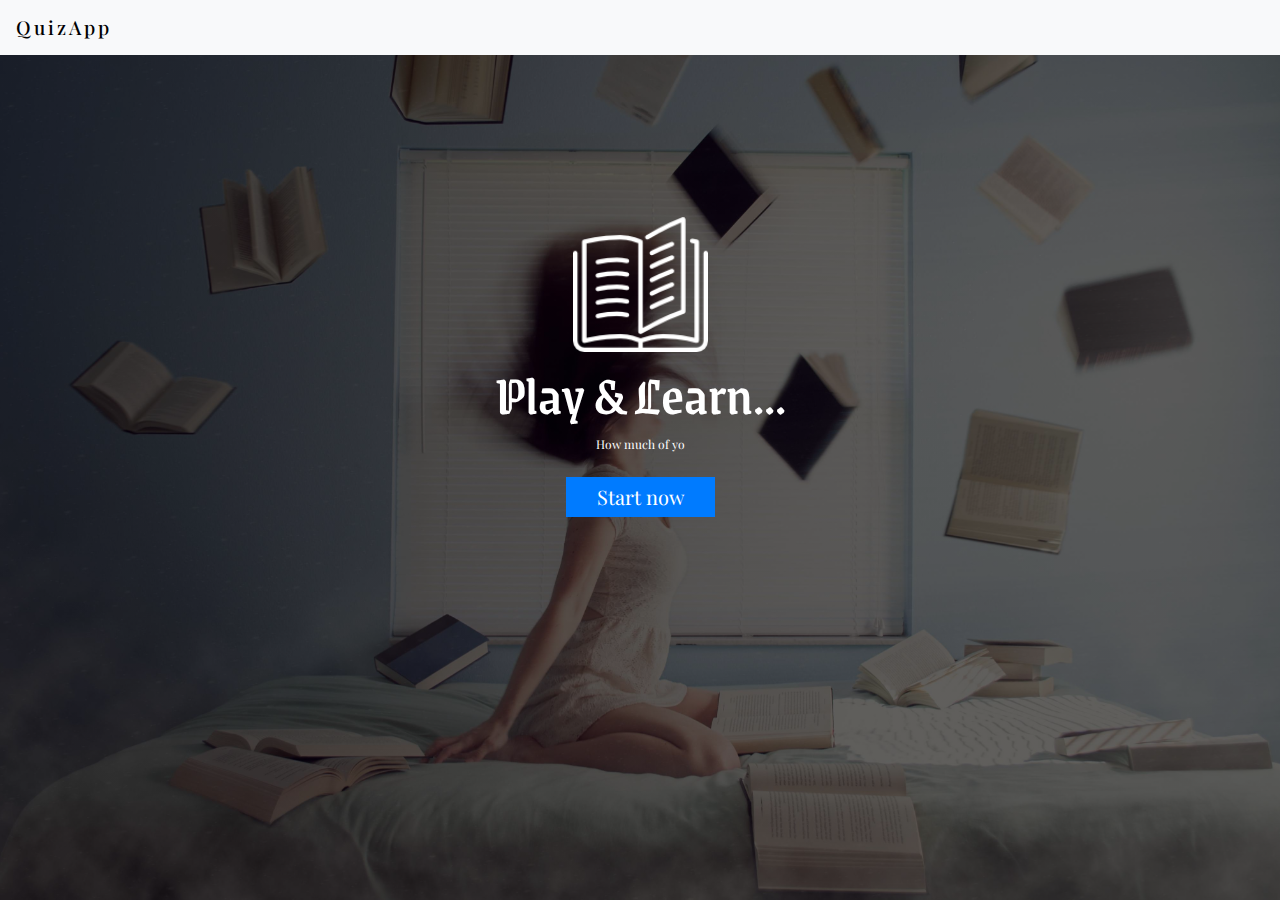
<file: index.html>
<!DOCTYPE html>
<html lang="en">

<head>
	<meta charset="UTF-8">
	<meta name="viewport" content="width=device-width, initial-scale=1.0">
	<title>Quiz_App</title>
	<link rel="stylesheet" href="https://stackpath.bootstrapcdn.com/bootstrap/4.3.1/css/bootstrap.min.css"
		integrity="sha384-ggOyR0iXCbMQv3Xipma34MD+dH/1fQ784/j6cY/iJTQUOhcWr7x9JvoRxT2MZw1T" crossorigin="anonymous">
	<link rel="stylesheet" href="https://cdnjs.cloudflare.com/ajax/libs/animate.css/4.0.0/animate.min.css" />
	<link rel="stylesheet" href="./css/index-style.css">
</head>

<body>

	<div class="container-fluid welcome-page">

		<nav class="navbar bg-light">
			<span class="navbar-brand mb-0 h1">QuizApp</span>
		</nav>

		<div class='row'>

			<div class="col-lg-3"></div>

			<div class="col-lg-6 quiz-welcome">
				<img src="./assets/01.png">
				<h2 class="mt-2">Play & Learn...</h2>
				<p class="lead-p">
					<span id="typer"></span><br>
					<span id="typer2"></span>
				</p>
				<a href="./pages/category.html" role="button" aria-pressed="true"
					class="btn btn-primary btn-lg mt-2 animate__animated animate__heartBeat animate__delay-5s animate__repeat-2">
					Start now
				</a>
			</div>

			<div class="col-lg-3"></div>

		</div>
	</div>

	<script src="https://code.jquery.com/jquery-3.3.1.slim.min.js"
		integrity="sha384-q8i/X+965DzO0rT7abK41JStQIAqVgRVzpbzo5smXKp4YfRvH+8abtTE1Pi6jizo"
		crossorigin="anonymous"></script>
	<script src="https://cdnjs.cloudflare.com/ajax/libs/popper.js/1.14.7/umd/popper.min.js"
		integrity="sha384-UO2eT0CpHqdSJQ6hJty5KVphtPhzWj9WO1clHTMGa3JDZwrnQq4sF86dIHNDz0W1"
		crossorigin="anonymous"></script>
	<script src="https://stackpath.bootstrapcdn.com/bootstrap/4.3.1/js/bootstrap.min.js"
		integrity="sha384-JjSmVgyd0p3pXB1rRibZUAYoIIy6OrQ6VrjIEaFf/nJGzIxFDsf4x0xIM+B07jRM"
		crossorigin="anonymous"></script>
	<script src="./js/index-script.js"></script>
</body>

</html>
</file>
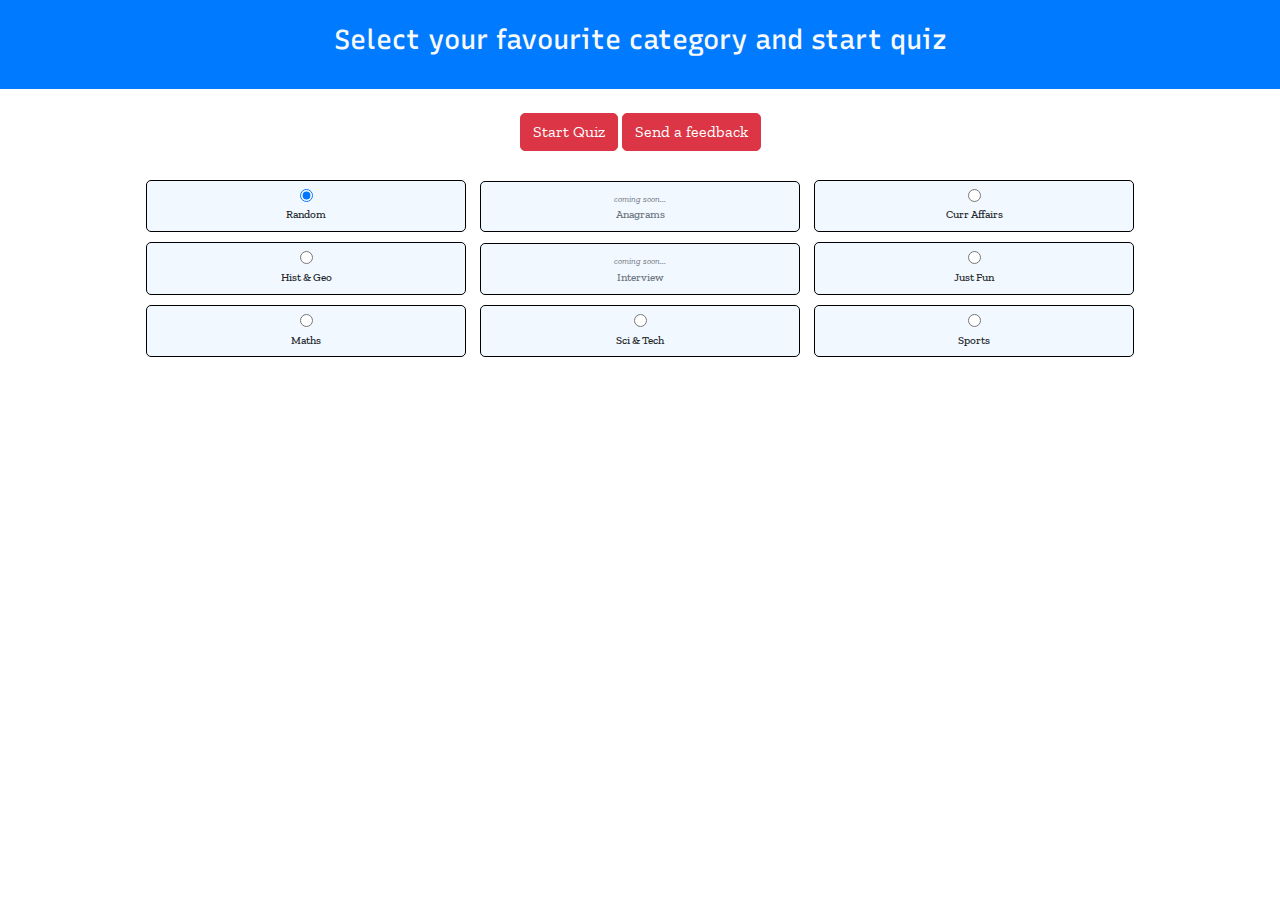
<file: pages/category.html>
<!DOCTYPE html>
<html lang="en">

<head>
    <meta charset="UTF-8">
    <meta name="viewport" content="width=device-width, initial-scale=1.0">
    <title>Category_Page</title>
    <link rel="stylesheet" href="https://stackpath.bootstrapcdn.com/bootstrap/4.3.1/css/bootstrap.min.css"
        integrity="sha384-ggOyR0iXCbMQv3Xipma34MD+dH/1fQ784/j6cY/iJTQUOhcWr7x9JvoRxT2MZw1T" crossorigin="anonymous">
    <link rel="stylesheet" href="../css/category-style.css">
    <link rel="stylesheet" href="https://cdnjs.cloudflare.com/ajax/libs/animate.css/4.0.0/animate.min.css" />
</head>

<body>

    <div class="container-fluid category-page p-0">

        <div class="bg-primary p-4">
            <h5 class="text-light mx-auto">Select your favourite category and start quiz</h5>
        </div>

        <a href="./random.html" class="btn btn-danger btn-md start-now mt-4" role="button" aria-pressed="true">
            Start Quiz
        </a>
        <button type="button" class="btn btn-md btn-danger btn-md mt-4 feedback" data-toggle="modal"
            data-target="#exampleModalLong">
            Send a feedback
        </button>

        <div class="mt-4">
            <label class="category-divs">
                <input type="radio" name="quiz" value="random" checked><br>
                Random
            </label>

            <label class="category-divs text-muted">
                <small><em>coming soon...</em></small><br>
                <!-- <input type="radio" name="quiz" value="anagram"><br> -->
                Anagrams
            </label>

            <label class="category-divs">
                <input type="radio" name="quiz" value="current-affairs"><br>
                Curr Affairs
            </label>

            <label class="category-divs">
                <input type="radio" name="quiz" value="hist-geo"><br>
                Hist & Geo
            </label>

            <label class="category-divs text-muted">
                <small><em>coming soon...</em></small><br>
                <!-- <input type="radio" name="quiz" value="interview"><br> -->
                Interview
            </label>

            <label class="category-divs">
                <input type="radio" name="quiz" value="just-fun"><br>
                Just Fun
            </label>

            <label class="category-divs">
                <input type="radio" name="quiz" value="maths"><br>
                Maths
            </label>

            <label class="category-divs">
                <input type="radio" name="quiz" value="science"><br>
                Sci & Tech
            </label>

            <label class="category-divs">
                <input type="radio" name="quiz" value="sport"><br>
                Sports
            </label>

        </div>

        <!-- Contact Section -->
        <section id="contact-section">
            <div class="row">

                <div class="col-lg-3"></div>

                <div class="col-lg-6">
                    <div class="modal fade" id="exampleModalLong" tabindex="-1" role="dialog"
                        aria-labelledby="exampleModalLongTitle" aria-hidden="true">
                        <div class="modal-dialog" role="document">
                            <div class="modal-content">
                                <div class="modal-header">
                                    <button type="button" class="close" data-dismiss="modal" aria-label="Close">
                                        <span aria-hidden="true">&times;</span>
                                    </button>
                                </div>
                                <div class="modal-body">
                                    <!-- Bootstrap (Form) -->
                                    <form action="https://formspree.io/xbjzpwvg" method="post" class="mt-4 b-secondary"
                                        id="my-form">
                                        
                                        <input type="text" class="form-control" name="Name" placeholder="Your Name"
                                            required>
                                        <textarea cols="60" class="form-control" rows="5" name="Message"
                                            placeholder="type your message here..."></textarea>
                                        <button type="submit" class="btn btn-md btn-secondary mt-3" id="my-form-button">Send
                                            feedback</button>
                                        
                                            <p id="my-form-status" class="mt-3"></p>
                                        
                                    </form>
                                </div>
                            </div>
                        </div>
                    </div>
                </div>

                <div class="col-lg-3"></div>

            </div>
        </section>

    </div>

    <script src="../js/category-script.js"></script>
    <script src="https://code.jquery.com/jquery-3.3.1.slim.min.js"
        integrity="sha384-q8i/X+965DzO0rT7abK41JStQIAqVgRVzpbzo5smXKp4YfRvH+8abtTE1Pi6jizo"
        crossorigin="anonymous"></script>
    <script src="https://cdnjs.cloudflare.com/ajax/libs/popper.js/1.14.7/umd/popper.min.js"
        integrity="sha384-UO2eT0CpHqdSJQ6hJty5KVphtPhzWj9WO1clHTMGa3JDZwrnQq4sF86dIHNDz0W1"
        crossorigin="anonymous"></script>
    <script src="https://stackpath.bootstrapcdn.com/bootstrap/4.3.1/js/bootstrap.min.js"
        integrity="sha384-JjSmVgyd0p3pXB1rRibZUAYoIIy6OrQ6VrjIEaFf/nJGzIxFDsf4x0xIM+B07jRM"
        crossorigin="anonymous"></script>
</body>

</html>
</file>
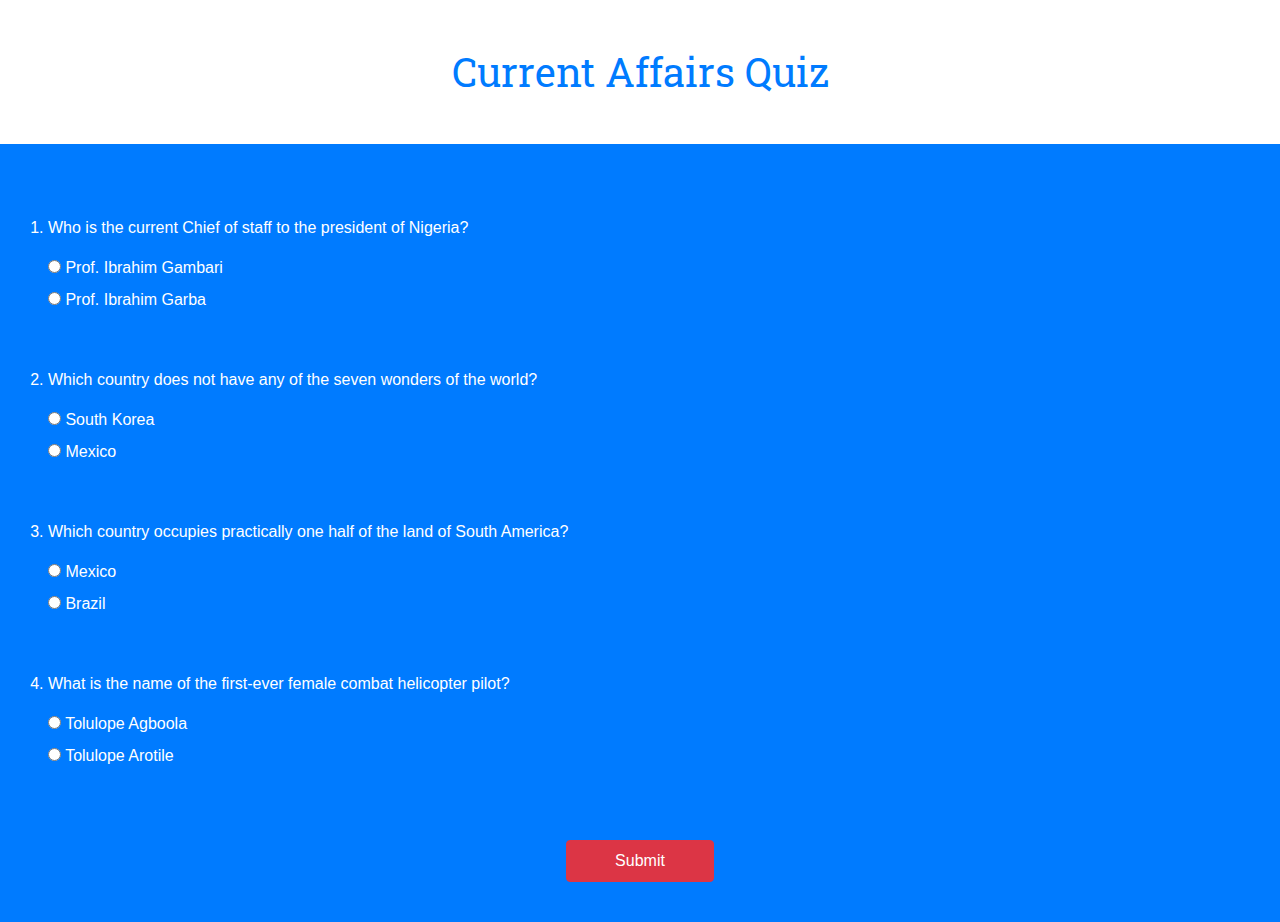
<file: pages/current-affairs.html>
<!DOCTYPE html>
<html lang="en">

<head>
    <meta charset="UTF-8">
    <meta name="viewport" content="width=device-width, initial-scale=1.0">
    <title>Document</title>
    <link rel="stylesheet" href="https://stackpath.bootstrapcdn.com/bootstrap/4.3.1/css/bootstrap.min.css"
        integrity="sha384-ggOyR0iXCbMQv3Xipma34MD+dH/1fQ784/j6cY/iJTQUOhcWr7x9JvoRxT2MZw1T" crossorigin="anonymous">
    <link rel="stylesheet" href="../css/quiz-style.css">
</head>

<body>
    <div class="container-fluid">

        <h5 class="text-primary mt-5">Current Affairs Quiz</h5>

        <div class="row questions mt-5">
            <div class="col-12 container py-4 px-5 bg-primary">

                <ol>
                    <!-- Question Space -->
                </ol>

                <div class="submit-btn">
                    <button class="btn btn-danger px-5 py-2 my-3">Submit</button>
                </div>

            </div>
        </div>

        <div class="result-heading">
            <small>Scroll up to preview the answers</small><br>
            <h5 class="text-primary py-5"><span class="result"></span><span>%</span></h5>
            <a href="current-affairs.html" role="button" aria-pressed="true" class="btn btn-sm btn-secondary m-2 px-3">Retake Quiz</a>
            <a href="category.html" role="button" aria-pressed="true" class="btn btn-sm btn-outline-secondary m-2 px-2">Category Page</a>
        </div>

    </div>

    <script src="../js/current-affairs-script.js"></script>
    <script src="https://code.jquery.com/jquery-3.3.1.slim.min.js"
        integrity="sha384-q8i/X+965DzO0rT7abK41JStQIAqVgRVzpbzo5smXKp4YfRvH+8abtTE1Pi6jizo"
        crossorigin="anonymous"></script>
    <script src="https://cdnjs.cloudflare.com/ajax/libs/popper.js/1.14.7/umd/popper.min.js"
        integrity="sha384-UO2eT0CpHqdSJQ6hJty5KVphtPhzWj9WO1clHTMGa3JDZwrnQq4sF86dIHNDz0W1"
        crossorigin="anonymous"></script>
    <script src="https://stackpath.bootstrapcdn.com/bootstrap/4.3.1/js/bootstrap.min.js"
        integrity="sha384-JjSmVgyd0p3pXB1rRibZUAYoIIy6OrQ6VrjIEaFf/nJGzIxFDsf4x0xIM+B07jRM"
        crossorigin="anonymous"></script>
</body>

</html>
</file>
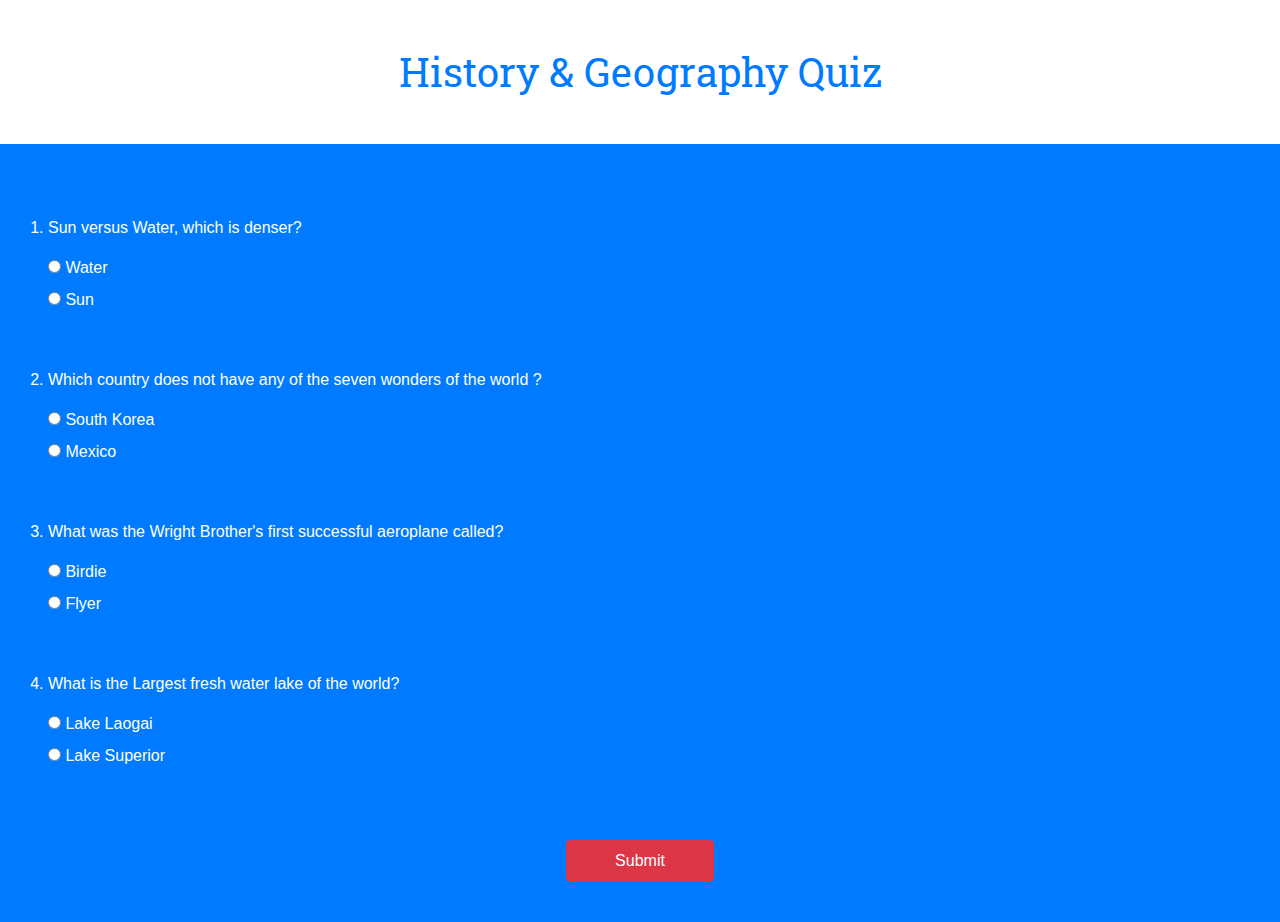
<file: pages/hist-geo.html>
<!DOCTYPE html>
<html lang="en">

<head>
    <meta charset="UTF-8">
    <meta name="viewport" content="width=device-width, initial-scale=1.0">
    <title>Document</title>
    <link rel="stylesheet" href="https://stackpath.bootstrapcdn.com/bootstrap/4.3.1/css/bootstrap.min.css"
        integrity="sha384-ggOyR0iXCbMQv3Xipma34MD+dH/1fQ784/j6cY/iJTQUOhcWr7x9JvoRxT2MZw1T" crossorigin="anonymous">
    <link rel="stylesheet" href="../css/quiz-style.css">
</head>

<body>
    <div class="container-fluid">

        <h5 class="text-primary mt-5">History & Geography Quiz</h5>

        <div class="row questions mt-5">
            <div class="col-12 container py-4 px-5 bg-primary">

                <ol>
                    <!-- Question Space -->
                </ol>

                <div class="submit-btn">
                    <button class="btn btn-danger px-5 py-2 my-3">Submit</button>
                </div>

            </div>
        </div>

        <div class="result-heading">
            <small>Scroll up to preview the answers</small><br>
            <h5 class="text-primary py-5"><span class="result"></span><span>%</span></h5>
            <a href="hist-geo.html" role="button" aria-pressed="true" class="btn btn-sm btn-secondary m-2 px-3">Retake Quiz</a>
            <a href="category.html" role="button" aria-pressed="true" class="btn btn-sm btn-outline-secondary m-2 px-2">Category Page</a>
        </div>

    </div>

    <script src="../js/hist-geo-script.js"></script>
    <script src="https://code.jquery.com/jquery-3.3.1.slim.min.js"
        integrity="sha384-q8i/X+965DzO0rT7abK41JStQIAqVgRVzpbzo5smXKp4YfRvH+8abtTE1Pi6jizo"
        crossorigin="anonymous"></script>
    <script src="https://cdnjs.cloudflare.com/ajax/libs/popper.js/1.14.7/umd/popper.min.js"
        integrity="sha384-UO2eT0CpHqdSJQ6hJty5KVphtPhzWj9WO1clHTMGa3JDZwrnQq4sF86dIHNDz0W1"
        crossorigin="anonymous"></script>
    <script src="https://stackpath.bootstrapcdn.com/bootstrap/4.3.1/js/bootstrap.min.js"
        integrity="sha384-JjSmVgyd0p3pXB1rRibZUAYoIIy6OrQ6VrjIEaFf/nJGzIxFDsf4x0xIM+B07jRM"
        crossorigin="anonymous"></script>
</body>

</html>
</file>
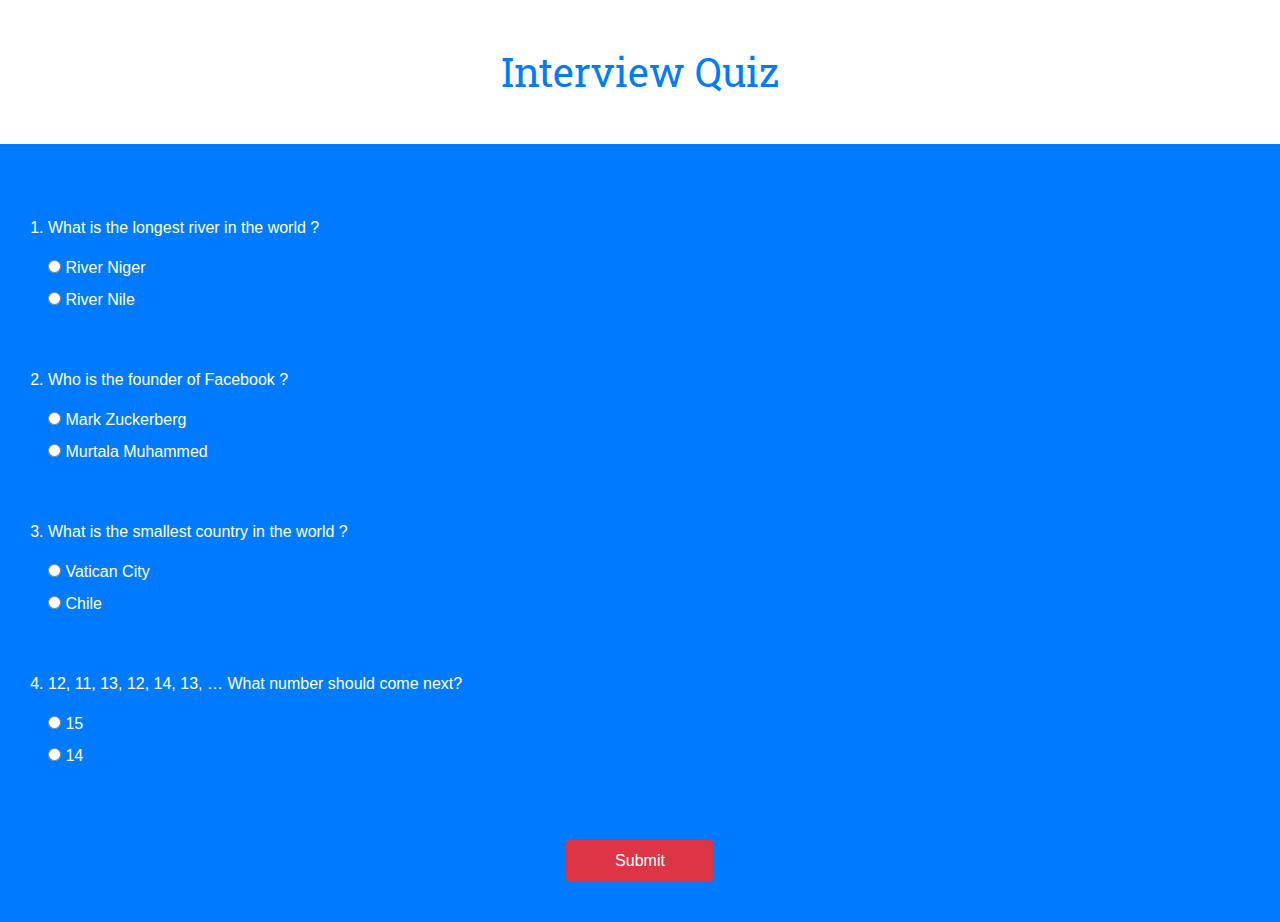
<file: pages/interview.html>
<!DOCTYPE html>
<html lang="en">

<head>
    <meta charset="UTF-8">
    <meta name="viewport" content="width=device-width, initial-scale=1.0">
    <title>Document</title>
    <link rel="stylesheet" href="https://stackpath.bootstrapcdn.com/bootstrap/4.3.1/css/bootstrap.min.css"
        integrity="sha384-ggOyR0iXCbMQv3Xipma34MD+dH/1fQ784/j6cY/iJTQUOhcWr7x9JvoRxT2MZw1T" crossorigin="anonymous">
    <link rel="stylesheet" href="../css/quiz-style.css">
</head>

<body>
    <div class="container-fluid">

        <h5 class="text-primary mt-5">Interview Quiz</h5>

        <div class="row questions mt-5">
            <div class="col-12 container py-4 px-5 bg-primary">

                <ol>
                    <!-- Question Space -->
                </ol>

                <div class="submit-btn">
                    <button class="btn btn-danger px-5 py-2 my-3">Submit</button>
                </div>

            </div>
        </div>

        <div class="result-heading">
            <small>Scroll up to preview the answers</small><br>
            <h5 class="text-primary py-5"><span class="result"></span><span>%</span></h5>
            <a href="interview.html" role="button" aria-pressed="true" class="btn btn-sm btn-secondary m-2 px-3">Retake Quiz</a>
            <a href="category.html" role="button" aria-pressed="true" class="btn btn-sm btn-outline-secondary m-2 px-2">Category Page</a>
        </div>

    </div>

    <script src="../js/interview-script.js"></script>
    <script src="https://code.jquery.com/jquery-3.3.1.slim.min.js"
        integrity="sha384-q8i/X+965DzO0rT7abK41JStQIAqVgRVzpbzo5smXKp4YfRvH+8abtTE1Pi6jizo"
        crossorigin="anonymous"></script>
    <script src="https://cdnjs.cloudflare.com/ajax/libs/popper.js/1.14.7/umd/popper.min.js"
        integrity="sha384-UO2eT0CpHqdSJQ6hJty5KVphtPhzWj9WO1clHTMGa3JDZwrnQq4sF86dIHNDz0W1"
        crossorigin="anonymous"></script>
    <script src="https://stackpath.bootstrapcdn.com/bootstrap/4.3.1/js/bootstrap.min.js"
        integrity="sha384-JjSmVgyd0p3pXB1rRibZUAYoIIy6OrQ6VrjIEaFf/nJGzIxFDsf4x0xIM+B07jRM"
        crossorigin="anonymous"></script>
</body>

</html>
</file>
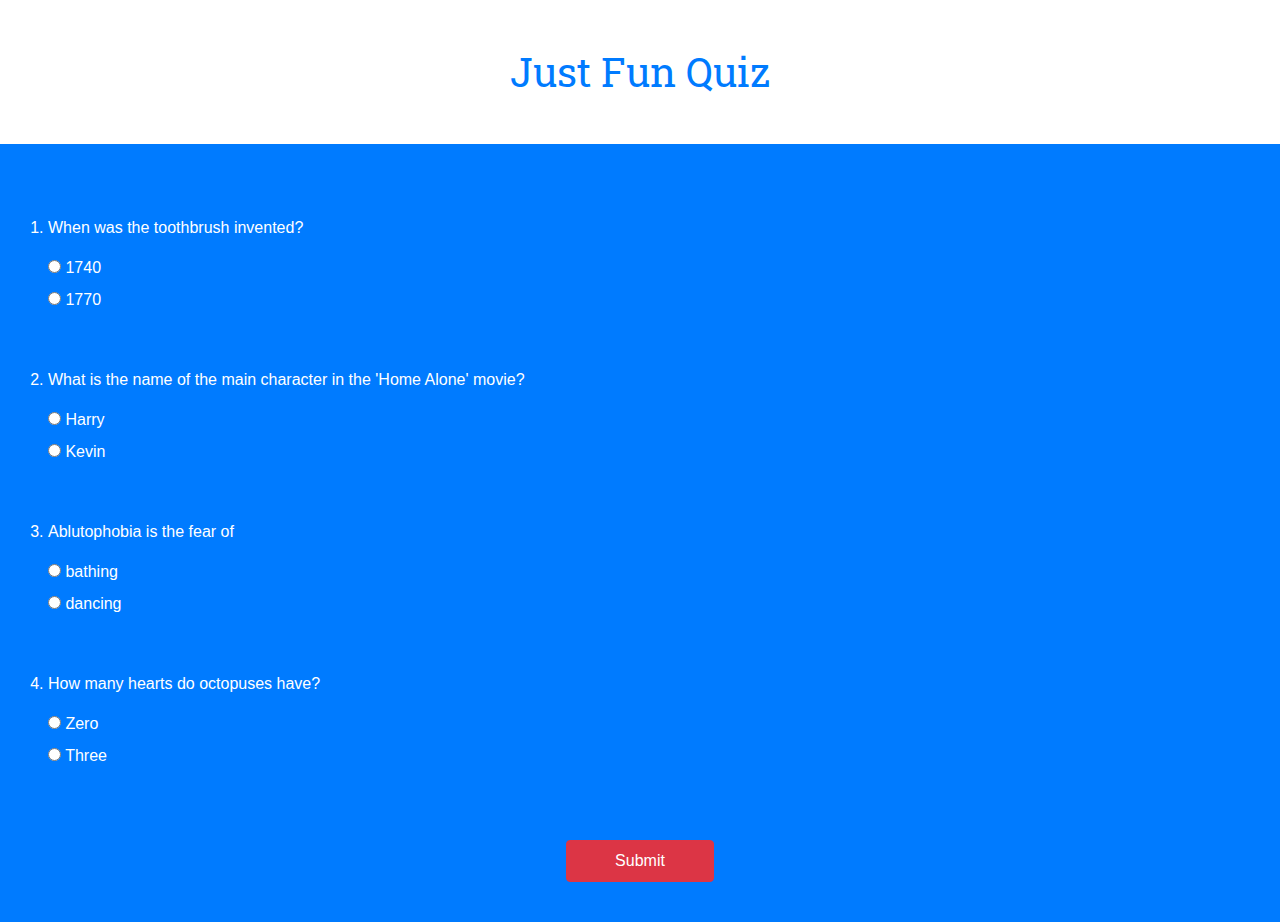
<file: pages/just-fun.html>
<!DOCTYPE html>
<html lang="en">

<head>
    <meta charset="UTF-8">
    <meta name="viewport" content="width=device-width, initial-scale=1.0">
    <title>Document</title>
    <link rel="stylesheet" href="https://stackpath.bootstrapcdn.com/bootstrap/4.3.1/css/bootstrap.min.css"
        integrity="sha384-ggOyR0iXCbMQv3Xipma34MD+dH/1fQ784/j6cY/iJTQUOhcWr7x9JvoRxT2MZw1T" crossorigin="anonymous">
    <link rel="stylesheet" href="../css/quiz-style.css">
</head>

<body>
    <div class="container-fluid">

        <h5 class="text-primary mt-5">Just Fun Quiz</h5>

        <div class="row questions mt-5">
            <div class="col-12 container py-4 px-5 bg-primary">

                <ol>
                    <!-- Question Space -->
                </ol>

                <div class="submit-btn">
                    <button class="btn btn-danger px-5 py-2 my-3">Submit</button>
                </div>

            </div>
        </div>

        <div class="result-heading">
            <small>Scroll up to preview the answers</small><br>
            <h5 class="text-primary py-5"><span class="result"></span><span>%</span></h5>
            <a href="just-fun.html" role="button" aria-pressed="true" class="btn btn-sm btn-secondary m-2 px-3">Retake Quiz</a>
            <a href="category.html" role="button" aria-pressed="true" class="btn btn-sm btn-outline-secondary m-2 px-2">Category Page</a>
        </div>

    </div>

    <script src="../js/just-fun-script.js"></script>
    <script src="https://code.jquery.com/jquery-3.3.1.slim.min.js"
        integrity="sha384-q8i/X+965DzO0rT7abK41JStQIAqVgRVzpbzo5smXKp4YfRvH+8abtTE1Pi6jizo"
        crossorigin="anonymous"></script>
    <script src="https://cdnjs.cloudflare.com/ajax/libs/popper.js/1.14.7/umd/popper.min.js"
        integrity="sha384-UO2eT0CpHqdSJQ6hJty5KVphtPhzWj9WO1clHTMGa3JDZwrnQq4sF86dIHNDz0W1"
        crossorigin="anonymous"></script>
    <script src="https://stackpath.bootstrapcdn.com/bootstrap/4.3.1/js/bootstrap.min.js"
        integrity="sha384-JjSmVgyd0p3pXB1rRibZUAYoIIy6OrQ6VrjIEaFf/nJGzIxFDsf4x0xIM+B07jRM"
        crossorigin="anonymous"></script>
</body>

</html>
</file>
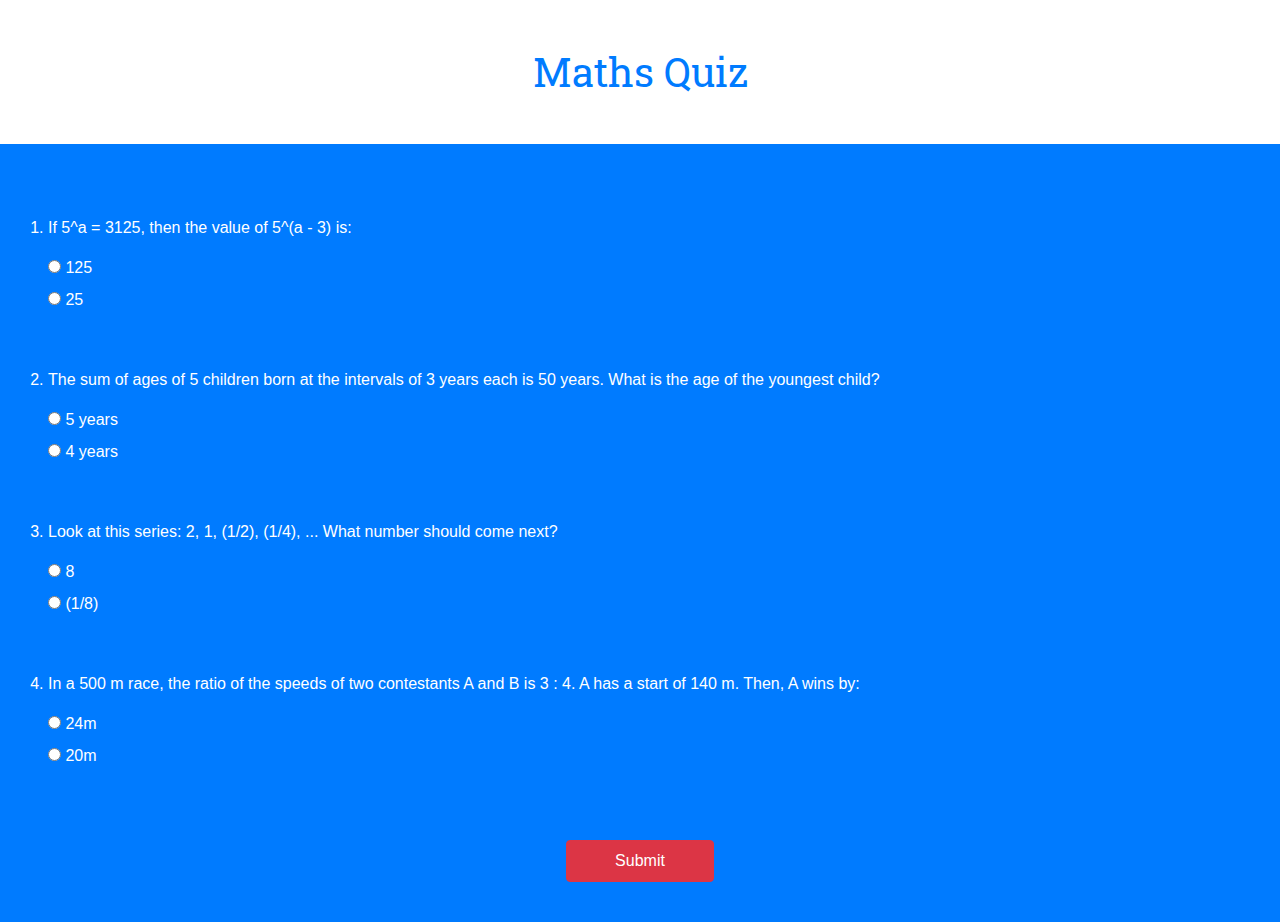
<file: pages/maths.html>
<!DOCTYPE html>
<html lang="en">

<head>
    <meta charset="UTF-8">
    <meta name="viewport" content="width=device-width, initial-scale=1.0">
    <title>Document</title>
    <link rel="stylesheet" href="https://stackpath.bootstrapcdn.com/bootstrap/4.3.1/css/bootstrap.min.css"
        integrity="sha384-ggOyR0iXCbMQv3Xipma34MD+dH/1fQ784/j6cY/iJTQUOhcWr7x9JvoRxT2MZw1T" crossorigin="anonymous">
    <link rel="stylesheet" href="../css/quiz-style.css">
</head>

<body>
    <div class="container-fluid">

        <h5 class="text-primary mt-5">Maths Quiz</h5>

        <div class="row questions mt-5">
            <div class="col-12 container py-4 px-5 bg-primary">

                <ol>
                    <!-- Question Space -->
                </ol>

                <div class="submit-btn">
                    <button class="btn btn-danger px-5 py-2 my-3">Submit</button>
                </div>

            </div>
        </div>

        <div class="result-heading">
            <small>Scroll up to preview the answers</small><br>
            <h5 class="text-primary py-5"><span class="result"></span><span>%</span></h5>
            <a href="maths.html" role="button" aria-pressed="true" class="btn btn-sm btn-secondary m-2 px-3">Retake
                Quiz</a>
            <a href="category.html" role="button" aria-pressed="true"
                class="btn btn-sm btn-outline-secondary m-2 px-2">Category Page</a>
        </div>

    </div>

    <script src="../js/maths-script.js"></script>
    <script src="https://code.jquery.com/jquery-3.3.1.slim.min.js"
        integrity="sha384-q8i/X+965DzO0rT7abK41JStQIAqVgRVzpbzo5smXKp4YfRvH+8abtTE1Pi6jizo"
        crossorigin="anonymous"></script>
    <script src="https://cdnjs.cloudflare.com/ajax/libs/popper.js/1.14.7/umd/popper.min.js"
        integrity="sha384-UO2eT0CpHqdSJQ6hJty5KVphtPhzWj9WO1clHTMGa3JDZwrnQq4sF86dIHNDz0W1"
        crossorigin="anonymous"></script>
    <script src="https://stackpath.bootstrapcdn.com/bootstrap/4.3.1/js/bootstrap.min.js"
        integrity="sha384-JjSmVgyd0p3pXB1rRibZUAYoIIy6OrQ6VrjIEaFf/nJGzIxFDsf4x0xIM+B07jRM"
        crossorigin="anonymous"></script>
</body>

</html>
</file>
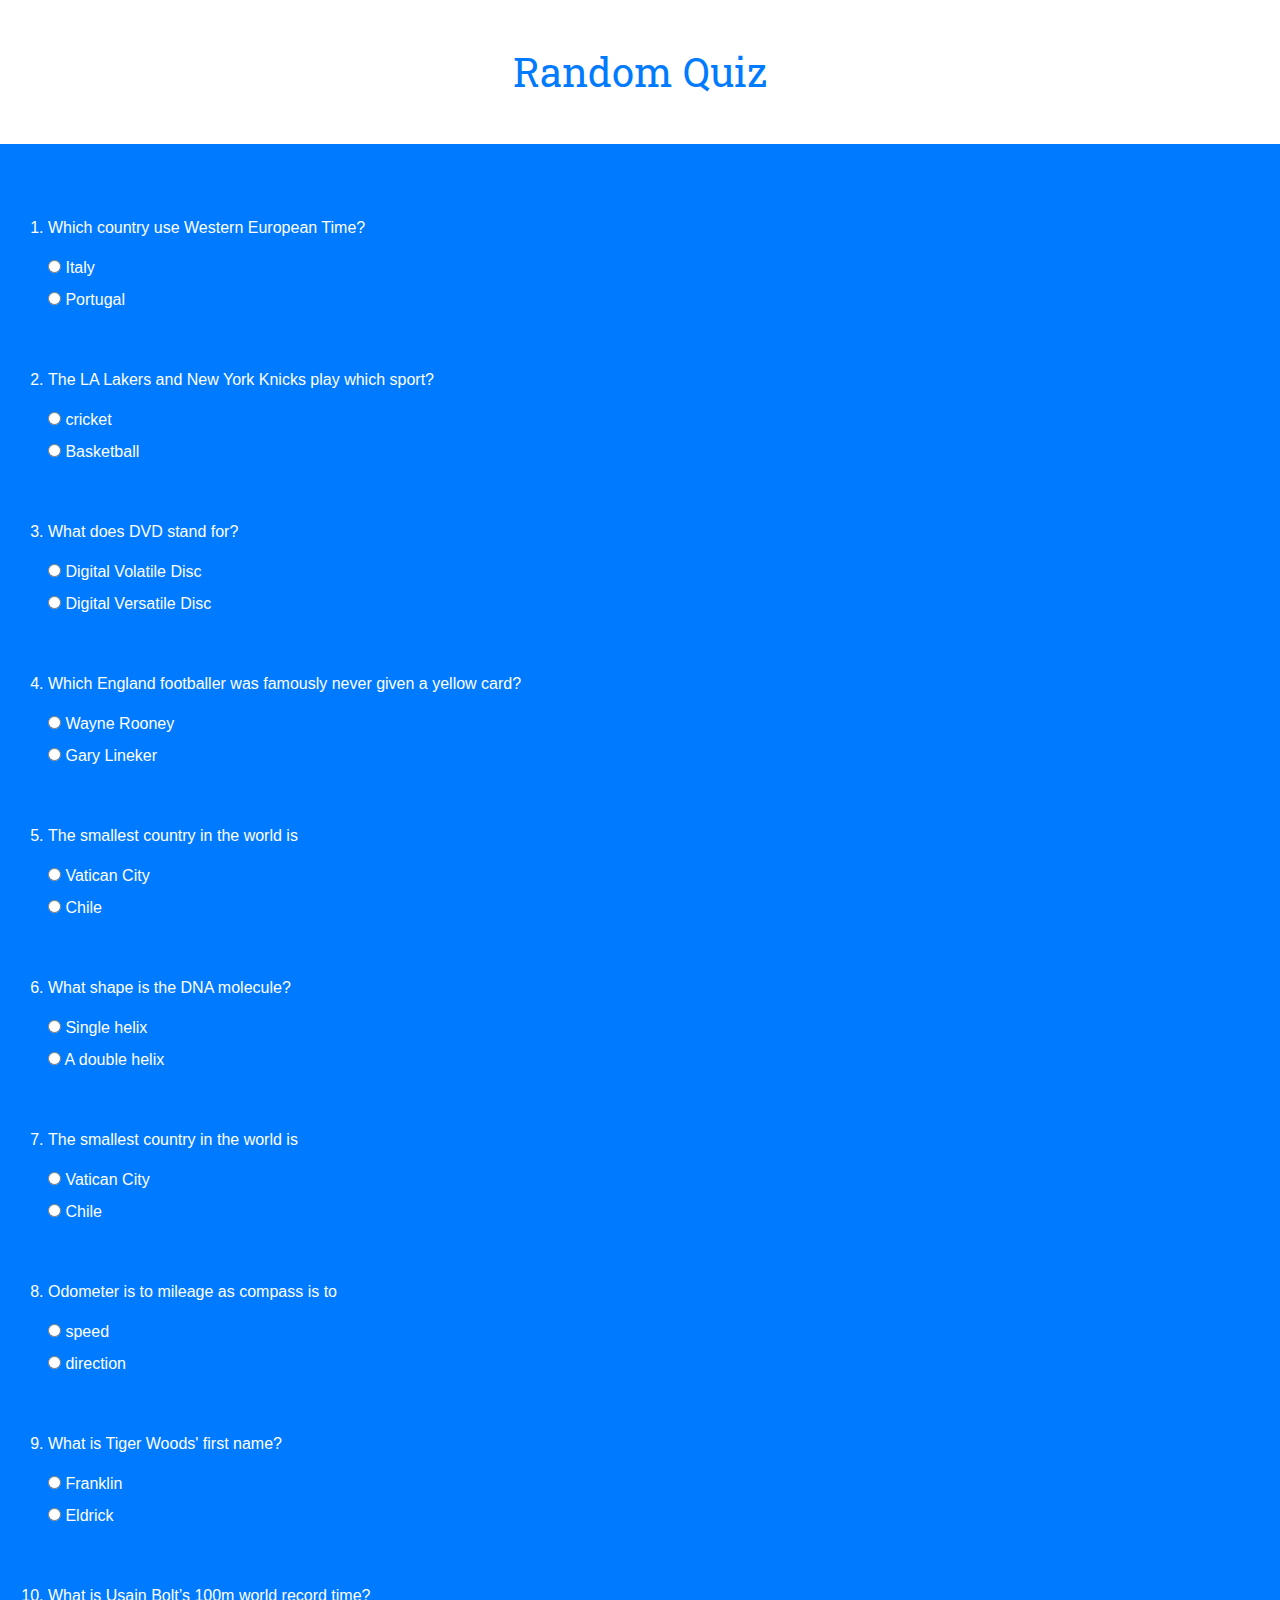
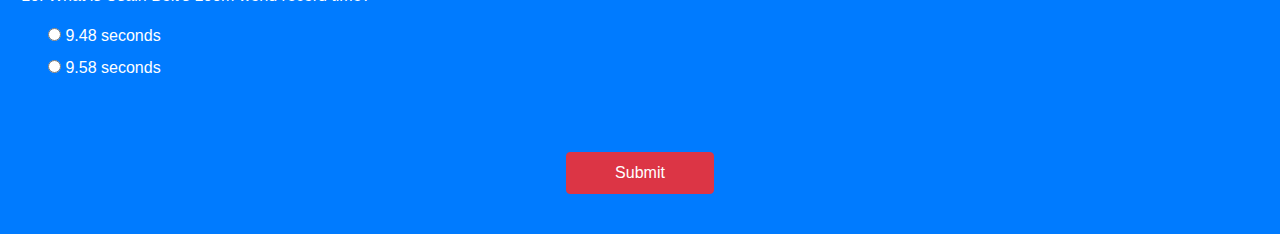
<file: pages/random.html>
<!DOCTYPE html>
<html lang="en">

<head>
    <meta charset="UTF-8">
    <meta name="viewport" content="width=device-width, initial-scale=1.0">
    <title>Random_Quiz_Page</title>
    <link rel="stylesheet" href="https://stackpath.bootstrapcdn.com/bootstrap/4.3.1/css/bootstrap.min.css"
        integrity="sha384-ggOyR0iXCbMQv3Xipma34MD+dH/1fQ784/j6cY/iJTQUOhcWr7x9JvoRxT2MZw1T" crossorigin="anonymous">
    <link rel="stylesheet" href="../css/quiz-style.css">
</head>

<body>
    <div class="container-fluid">

        <h5 class="text-primary mt-5">Random Quiz</h5>

        <div class="row questions mt-5">
            <div class="col-12 container py-4 px-5 bg-primary">

                <ol>
                    <!-- Question Space -->
                </ol>

                <div class="submit-btn">
                    <button class="btn btn-danger px-5 py-2 my-3">Submit</button>
                </div>

            </div>
        </div>

        <div class="result-heading">
            <small>Scroll up to preview the answers</small><br>
            <h5 class="text-primary py-5"><span class="result"></span><span>%</span></h5>

            <a href="random.html" role="button" aria-pressed="true" class="btn btn-sm btn-secondary m-2 px-3">Retake
                Quiz</a>
            <a href="category.html" role="button" aria-pressed="true"
                class="btn btn-sm btn-outline-secondary m-2 px-2">Category Page</a>

        </div>

    </div>

    <script src="../js/random-script.js"></script>
    <script src="https://code.jquery.com/jquery-3.3.1.slim.min.js"
        integrity="sha384-q8i/X+965DzO0rT7abK41JStQIAqVgRVzpbzo5smXKp4YfRvH+8abtTE1Pi6jizo"
        crossorigin="anonymous"></script>
    <script src="https://cdnjs.cloudflare.com/ajax/libs/popper.js/1.14.7/umd/popper.min.js"
        integrity="sha384-UO2eT0CpHqdSJQ6hJty5KVphtPhzWj9WO1clHTMGa3JDZwrnQq4sF86dIHNDz0W1"
        crossorigin="anonymous"></script>
    <script src="https://stackpath.bootstrapcdn.com/bootstrap/4.3.1/js/bootstrap.min.js"
        integrity="sha384-JjSmVgyd0p3pXB1rRibZUAYoIIy6OrQ6VrjIEaFf/nJGzIxFDsf4x0xIM+B07jRM"
        crossorigin="anonymous"></script>
</body>

</html>
</file>
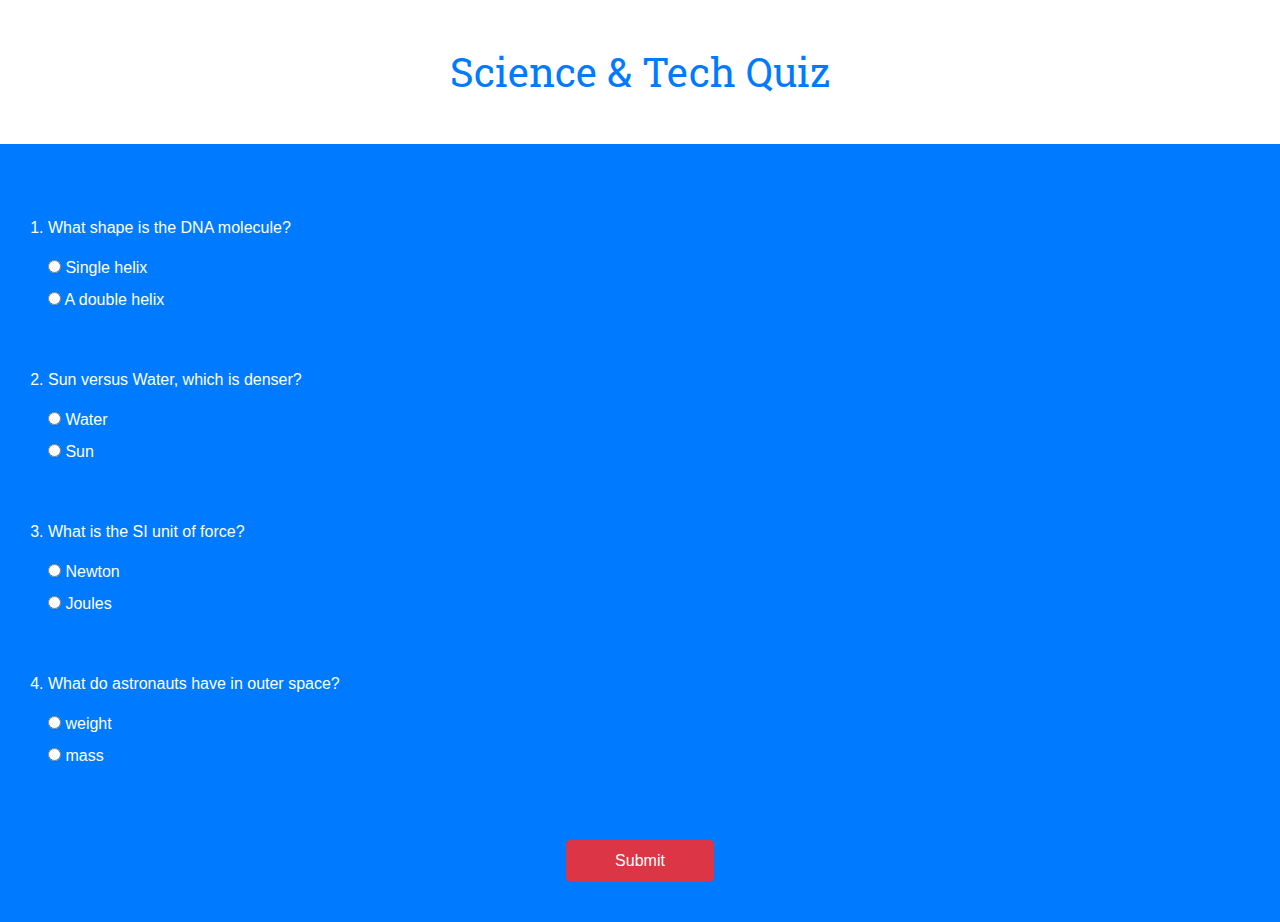
<file: pages/science.html>
<!DOCTYPE html>
<html lang="en">

<head>
    <meta charset="UTF-8">
    <meta name="viewport" content="width=device-width, initial-scale=1.0">
    <title>Document</title>
    <link rel="stylesheet" href="https://stackpath.bootstrapcdn.com/bootstrap/4.3.1/css/bootstrap.min.css"
        integrity="sha384-ggOyR0iXCbMQv3Xipma34MD+dH/1fQ784/j6cY/iJTQUOhcWr7x9JvoRxT2MZw1T" crossorigin="anonymous">
    <link rel="stylesheet" href="../css/quiz-style.css">
</head>

<body>

    <div class="container-fluid">

        <h5 class="text-primary mt-5">Science & Tech Quiz</h5>

        <div class="row questions mt-5">
            <div class="col-12 container py-4 px-5 bg-primary">

                <ol>
                    <!-- Question Space -->
                </ol>

                <div class="submit-btn">
                    <button class="btn btn-danger px-5 py-2 my-3">Submit</button>
                </div>

            </div>
        </div>

        <div class="result-heading">
            <small>Scroll up to preview the answers</small><br>
            <h5 class="text-primary py-5"><span class="result"></span><span>%</span></h5>
            <a href="science.html" role="button" aria-pressed="true" class="btn btn-sm btn-secondary m-2 px-3">Retake
                Quiz</a>
            <a href="category.html" role="button" aria-pressed="true"
                class="btn btn-sm btn-outline-secondary m-2 px-2">Category Page</a>
        </div>


    </div>

    <script src="../js/science-script.js"></script>
    <script src="https://code.jquery.com/jquery-3.3.1.slim.min.js"
        integrity="sha384-q8i/X+965DzO0rT7abK41JStQIAqVgRVzpbzo5smXKp4YfRvH+8abtTE1Pi6jizo"
        crossorigin="anonymous"></script>
    <script src="https://cdnjs.cloudflare.com/ajax/libs/popper.js/1.14.7/umd/popper.min.js"
        integrity="sha384-UO2eT0CpHqdSJQ6hJty5KVphtPhzWj9WO1clHTMGa3JDZwrnQq4sF86dIHNDz0W1"
        crossorigin="anonymous"></script>
    <script src="https://stackpath.bootstrapcdn.com/bootstrap/4.3.1/js/bootstrap.min.js"
        integrity="sha384-JjSmVgyd0p3pXB1rRibZUAYoIIy6OrQ6VrjIEaFf/nJGzIxFDsf4x0xIM+B07jRM"
        crossorigin="anonymous"></script>
</body>

</html>
</file>
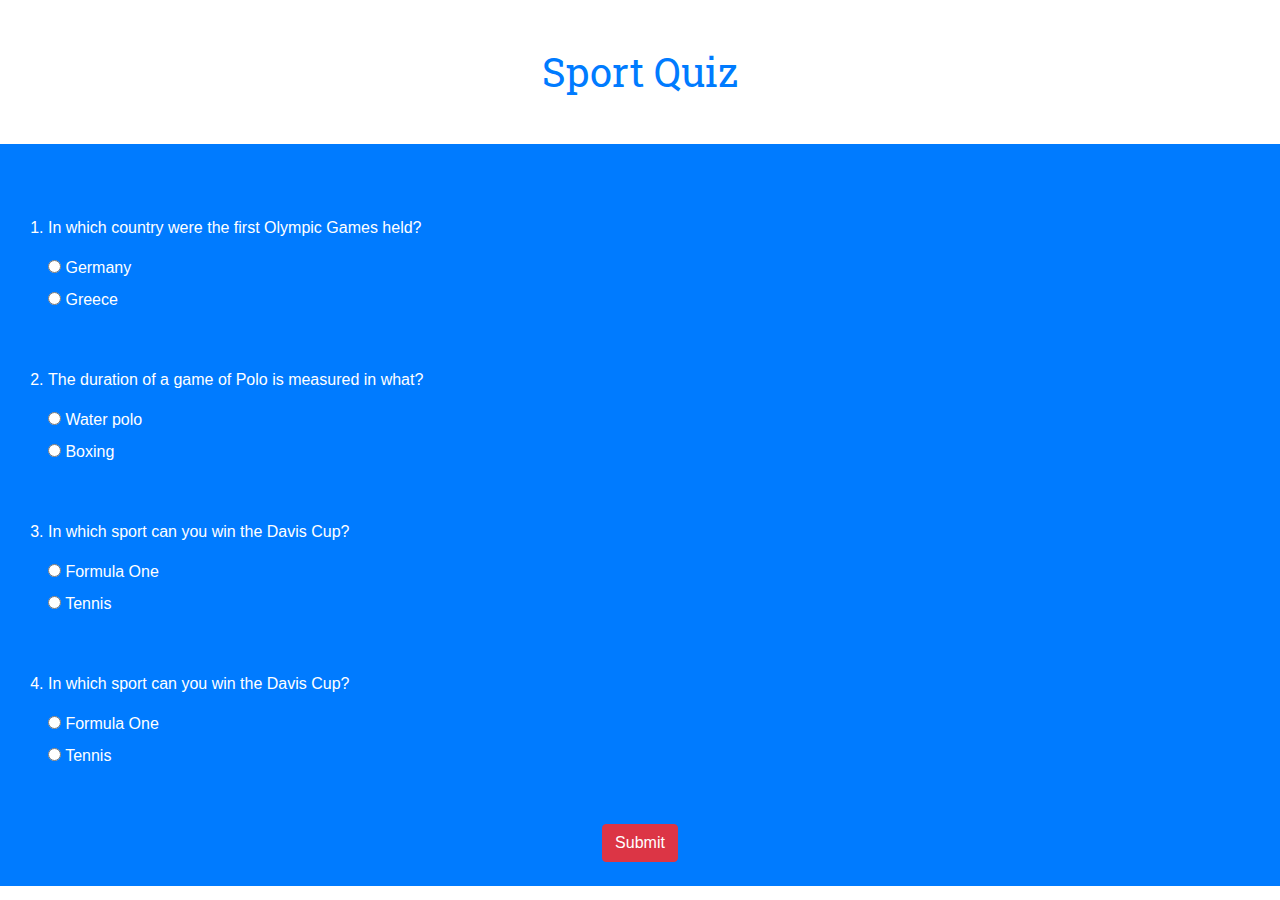
<file: pages/sport.html>
<!DOCTYPE html>
<html lang="en">

<head>
    <meta charset="UTF-8">
    <meta name="viewport" content="width=device-width, initial-scale=1.0">
    <title>Document</title>
    <link rel="stylesheet" href="https://stackpath.bootstrapcdn.com/bootstrap/4.3.1/css/bootstrap.min.css"
        integrity="sha384-ggOyR0iXCbMQv3Xipma34MD+dH/1fQ784/j6cY/iJTQUOhcWr7x9JvoRxT2MZw1T" crossorigin="anonymous">
    <link rel="stylesheet" href="../css/quiz-style.css">
</head>

<body>
    <div class="container-fluid">

        <h5 class="text-primary mt-5">Sport Quiz</h5>

        <div class="row questions mt-5">
            <div class="col-12 container py-4 px-5 bg-primary">

                <ol>
                    <!-- Question Space -->
                </ol>

                <div class="submit-btn">
                    <button class="btn btn-danger">Submit</button>
                </div>

            </div>
        </div>

        <div class="result-heading">
            <small>Scroll up to preview the answers</small><br>
            <h5 class="text-primary py-5"><span class="result"></span><span>%</span></h5>
            <a href="sport.html" role="button" aria-pressed="true" class="btn btn-sm btn-secondary m-2 px-3">Retake Quiz</a>
            <a href="category.html" role="button" aria-pressed="true" class="btn btn-sm btn-outline-secondary m-2 px-2">Category Page</a>
        </div>

    </div>

    <script src="../js/sport-script.js"></script>
    <script src="https://code.jquery.com/jquery-3.3.1.slim.min.js"
        integrity="sha384-q8i/X+965DzO0rT7abK41JStQIAqVgRVzpbzo5smXKp4YfRvH+8abtTE1Pi6jizo"
        crossorigin="anonymous"></script>
    <script src="https://cdnjs.cloudflare.com/ajax/libs/popper.js/1.14.7/umd/popper.min.js"
        integrity="sha384-UO2eT0CpHqdSJQ6hJty5KVphtPhzWj9WO1clHTMGa3JDZwrnQq4sF86dIHNDz0W1"
        crossorigin="anonymous"></script>
    <script src="https://stackpath.bootstrapcdn.com/bootstrap/4.3.1/js/bootstrap.min.js"
        integrity="sha384-JjSmVgyd0p3pXB1rRibZUAYoIIy6OrQ6VrjIEaFf/nJGzIxFDsf4x0xIM+B07jRM"
        crossorigin="anonymous"></script>
</body>

</html>
</file>
<file: css/index-style.css>
@import url('https://fonts.googleapis.com/css2?family=Grenze+Gotisch:wght@300;400;500&display=swap');
@import url('https://fonts.googleapis.com/css2?family=Playfair+Display:wght@100;200;300;400;500;600;700&display=swap');

.welcome-page {
    background-image: linear-gradient(rgba(0, 0, 0, 0.6), rgba(0, 0, 0, 0.6)), url('../assets/02.jpg');
    background-repeat: no-repeat;
    background-size: cover;
    background-position: center;
    font-family: 'Playfair Display', serif;
    height: 100vh;
    text-align: center;
    padding: 0 0;
}

.row {
    margin: 0;
}

nav {
    margin: 0 !important;
}

.navbar-brand {
    color: #000;
    font-size: 1.2rem !important;
    font-weight: 500 !important;
    letter-spacing: 3px;
}

.quiz-welcome h2 {
    color: #fff;
    font-family: 'Grenze Gotisch', cursive;
    font-size: 3.5rem;
}

.quiz-welcome img {
    margin-top: 18vh;
    width: 15vh;
}

.lead-p {
    color: #fff;
    font-size: 0.75rem;
    font-weight: 100;
}

a {
    border-radius: 0 !important;
    line-height: 1.5 !important;
    padding: 4px 30px !important;
}
</file>
<file: css/category-style.css>
@import url('https://fonts.googleapis.com/css2?family=Recursive:wght@300;400;500;600;700;800&display=swap');
@import url('https://fonts.googleapis.com/css2?family=Zilla+Slab:wght@300;400;500;600;700&display=swap');

.category-page {
    font-family: 'Zilla Slab', serif;
    text-align: center;
}

.list-group-item {
    border-radius: 8px!important;
}

h5 {
    font-family: 'Recursive', sans-serif;
    font-size: 1.7rem;
    font-weight: 500;
}

.start-now, .feedback {
    border-radius: 5px !important;
}

.category-divs {
    background-color: rgba(0, 0, 0, 0.015);
    background-color: #007bff0e;
    border: 1px solid black;
    border-radius: 5px;
    font-size: 0.7rem;
    font-weight: 500;
    margin: 5px;
    padding: 8px 0;
    text-align: center;
    width: 25vw;
}

/**************************** Contact Section ****************************/
/**************************** Bootstrap (Form) ****************************/
#contact-section input, #contact-section textarea {
    background: transparent;
    letter-spacing: 2px;
    margin: 10px auto;
    width: 80%;
}

#contact-section ::placeholder {
    color: black;
    font-weight: 200;
    opacity: 0.4;
}

#contact-section input[type=text] {
    color: black;
}
</file>
<file: css/quiz-style.css>
@import url('https://fonts.googleapis.com/css2?family=Roboto+Slab:wght@100;300;400;600;700;900&display=swap');

h5 {
    font-family: 'Roboto Slab', serif;
    font-size: 2.5rem;
    font-weight: 400;
    text-align: center !important;
}

.questions {
    color: #fff;
    height: auto;
}

.submit-btn {
    text-align: center;
}

ol {
    font-size: 1rem !important;
    padding: 0;
}

.result-heading {
    display: none;
    text-align: center;
}

.result-heading h5 {
    font-size: 5rem;
}

.correction {
    background-color: #fff;
    border-radius: 10px;
    color: gray;
    display: none;
    padding: 20px;
    text-align: center;
}

small {
    color: gray;
}
</file>
